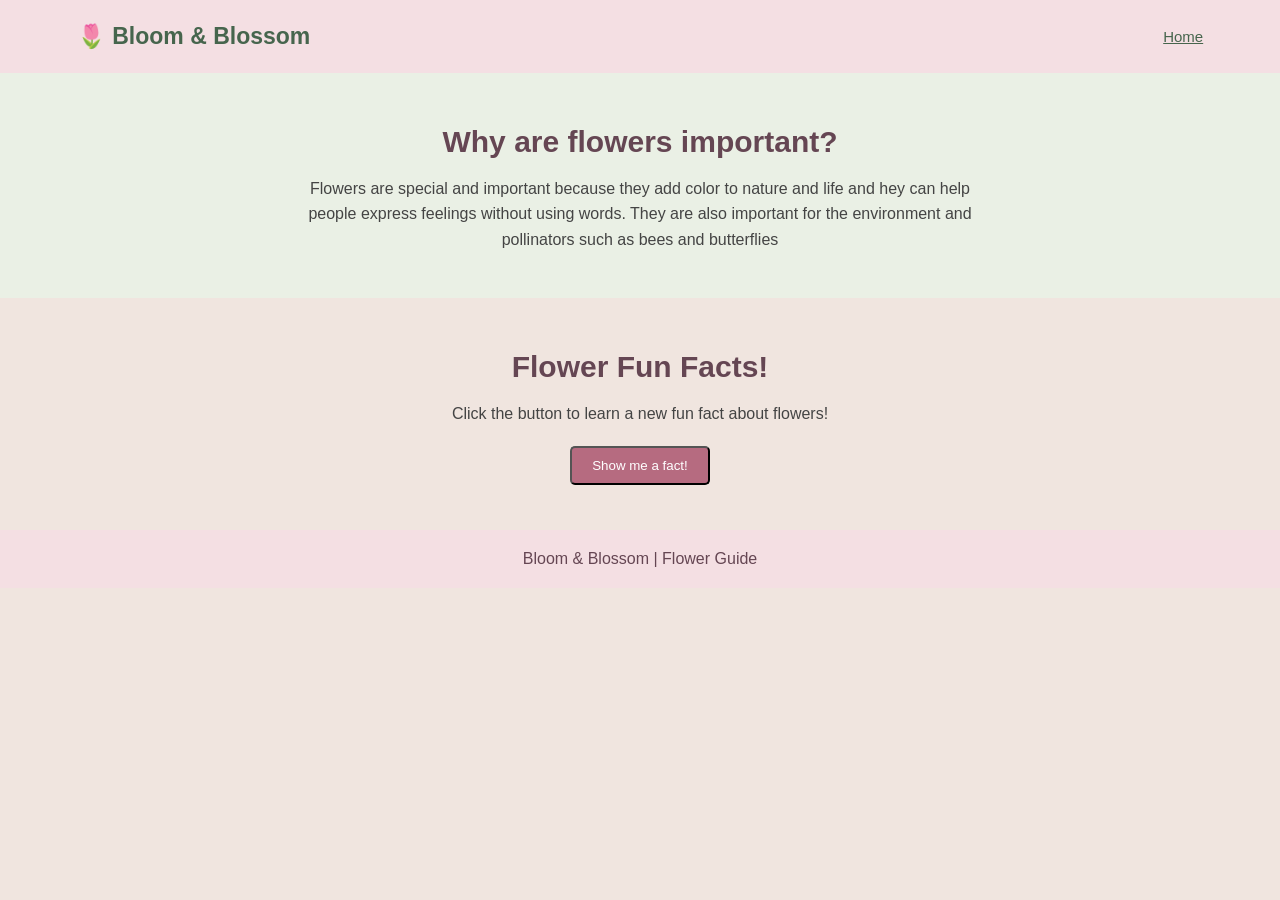
<file: flowers.html>
<!-- 2. High-Quality Edit - New Page-->

<!DOCTYPE html>
<html lang="en">
    <head>
        <meta charset="UTF-8">
        <meta name = "viewport" content = "width=device-width, initial-scale=1.0">
        <title>Why are flowers important?</title>
        <link rel="stylesheet" href="styles.css">
    </head>
    <body>
         <header>
        <h1 class="logo">🌷 Bloom & Blossom</h1>
        <nav>
            <a href="index.html">Home</a>
        </nav>
    </header>

    <section class = "about">
        <h2> Why are flowers important?</h2>
        <p> Flowers are special and important because they add color to nature and life and hey can help people express feelings without using words. They are also important for the environment and pollinators such as bees and butterflies
        </p>
    </section>
<!-- 3. High-Quality Edit - Interactive Flower Fact button-->
<section class ="contact">
    <h2>Flower Fun Facts!</h2>
    <p id ="flower-fact">
        Click the button to learn a new fun fact about flowers! </p>
    
        <button class ="button" onclick="showFact()">
            Show me a fact!
        </button>
</section>
<script>
    function showFact() {
        let facts = [
            "Sunflower can follow the sun as hey grow.",
            "Some flowers open during the day and close at night.",
            "Tulips originally grew in Central Asia",
            "Some flower can attract pollinators with their scent"
        ];

        let nmber = Math.floor(Math.random()*facts.length);
        document.getElementById("flower-fact").textContent = 
        facts[nmber];
    }
</script>

    <footer>
        <p>Bloom & Blossom | Flower Guide</p>
    </footer>
    </body>
</html>
</file>
<file: styles.css>
/* General Page Styling */
* {
    margin: 0;
    padding: 0;
    box-sizing: border-box;
}

body {
    font-family: Arial, sans-serif;
    background-color: #f0e5df; /* 1. small personal edit */
    color: #444444;  
    line-height: 1.6;
}

/* Navigation Bar */
header {
    background-color: #f4dfe3;
    padding: 18px 6%;
    display: flex;
    justify-content: space-between;
    align-items: center;
    flex-wrap: wrap;
    gap: 15px;
}

.logo {
    font-size: 23px;
    color: #46654d; /* 5. small personal edit */
}


nav a { /* 3. small personal edit */
    text-decoration: underline;
    color: #46654d; 
    margin-left: 15px;
    font-size: 15px;
}

/* Welcome Section */
.hero {
    min-height: 420px;
    background-image:
        linear-gradient(rgba(0, 0, 0, 0.384),
                        rgba(0, 0, 0, 0.2)),
        url("https://images.unsplash.com/photo-1494972308805-463bc619d34e?w=1600");
    background-size: cover;
    background-position: center;
    display: flex;
    justify-content: center;
    align-items: center;
    text-align: center;
    padding: 35px 20px;
    color: white;
}

.hero-content h2 {
    font-size: 42px;
    margin-bottom: 12px;
}

.hero-content p {
    font-size: 18px;
    margin-bottom: 25px;
}

/* Buttons */
.button {
    display: inline-block;
    background-color: #b66b80;
    color: white;
    padding: 10px 20px;
    border-radius: 5px;
    text-decoration: none;
}

/* Flower Cards Section */
.flowers {
    padding: 50px 6%;
    text-align: center;
}

.flowers h2,
.about h2,
.contact h2 {
    font-size: 30px;
    margin-bottom: 10px;
    color: #654653;
}

.section-description {
    margin-bottom: 30px;
    color: #666666;
}

.flower-container {
    display: flex;
    justify-content: center;
    gap: 22px;
    flex-wrap: wrap;
}

.flower-card {
    background-color: white;
    width: 290px;
    border-radius: 5px;
    overflow: hidden;
    border: 1px solid #eeeeee;
    box-shadow: 0 3px 8px rgba(0, 0, 0, 0.08);
}

.flower-card img {
    width: 100%;
    height: 210px;
    object-fit: cover;
}

.flower-card h3 {
    color: #8f4c61;
    font-size: 21px;
    margin: 12px 0 6px;
}

.flower-card p {
    padding: 0 15px 20px;
    color: #555555;
}

/* About Section */
.about {
    background-color: #eaf0e5;
    text-align: center;
    padding: 45px 10%;
}

.about p {
    max-width: 700px;
    margin: 0 auto;
    font-size: 16px;
}

/* Contact Section */
.contact {
    text-align: center;
    padding: 45px 20px;
}

.contact p {
    margin-bottom: 20px;
}

/* Footer */
footer {
    background-color: #f4dfe3;
    color: #654653;
    text-align: center;
    padding: 16px;
}

/* Mobile-Friendly Design */
@media (max-width: 600px) {
    header {
        flex-direction: column;
        text-align: center;
    }

    nav a {
        display: inline-block;
        margin: 5px 8px;
    }

    .hero-content h2 {
        font-size: 32px;
    }

    .hero-content p {
        font-size: 16px;
    }

    .flowers h2,
    .about h2,
    .contact h2 {
        font-size: 26px;
    }

    .flower-card {
        width: 100%;
        max-width: 350px;
    }
}


/* 1. High-Quality Edit - CSS animation */

/*Button Hover effect */
.button {
    transition: background-color 0.3s;
}

.button:hover {
 background-color: #8f4c61;   
}

/* Flower card animation */
.flower-card {
    transition: transform 0.3s, box-shadow 0.3s;
}

.flower-card:hover {
    transform: translateY(-10px);
    box-shadow: 0 6px 12px rgba(0, 0, 0, 0.12);
}
</file>
